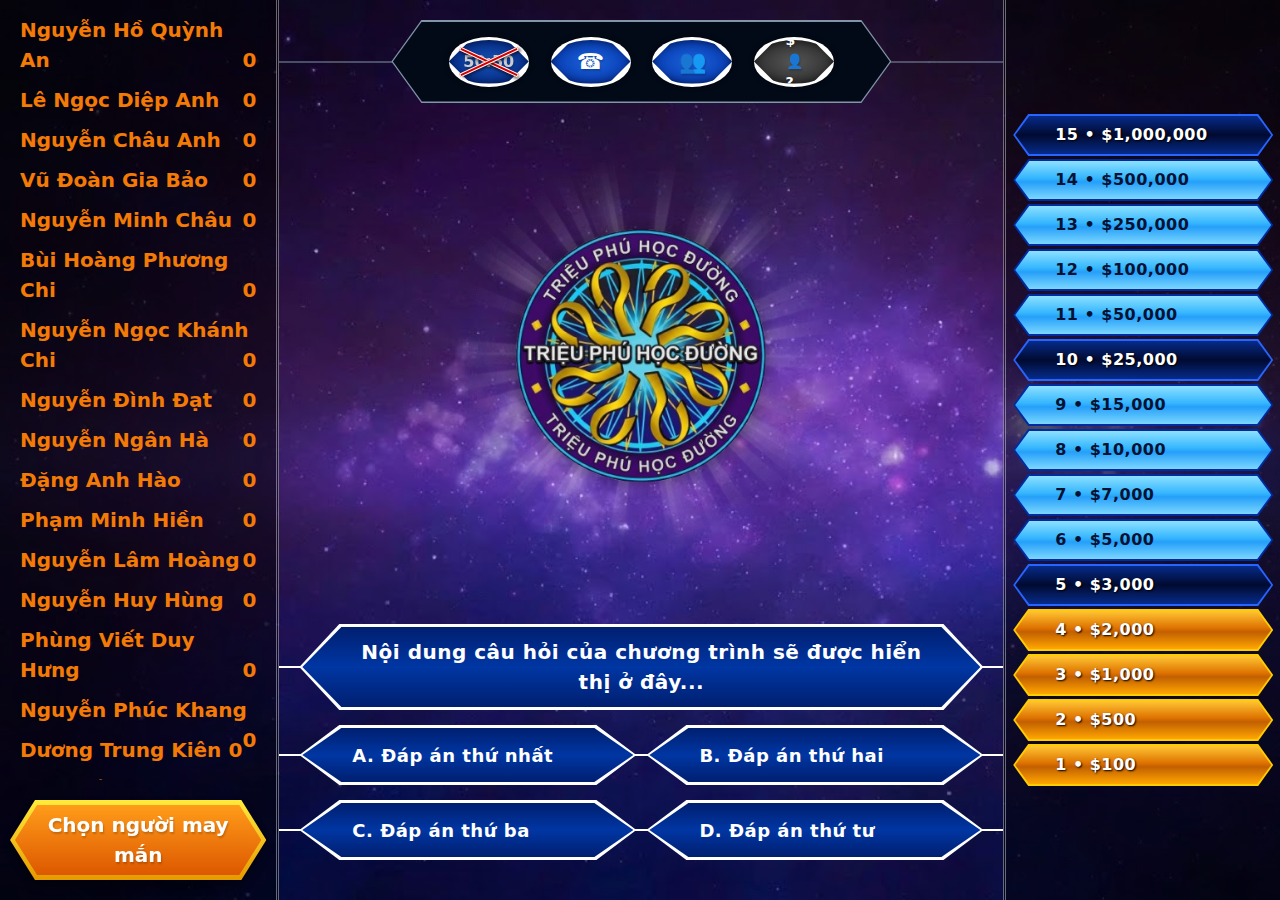
<file: tphd/index.html>
<!DOCTYPE html>
<html lang="vi">
<head>
    <meta charset="utf-8" />
    <meta name="viewport" content="width=device-width,initial-scale=1">
    <title>Triệu phú học đường</title>
    <link href="https://cdn.jsdelivr.net/npm/bootstrap@5.3.0/dist/css/bootstrap.min.css" rel="stylesheet">
    <script src="https://code.jquery.com/jquery-3.6.0.min.js"></script>
    <link rel="stylesheet" href="assets/css/style.css">

    <script src="assets/js/script.js"></script>
</head>
<body>
<div id="screen_welcome" class="game-screen">
    <span class="game-logo"></span>
    <div class="text-center">
        <div id="startBtn" class="button-wrapper">
            <div class="btn-border">
                <span class="btn-inner">
                    <span class="play-icon"></span>
                    Bắt đầu ngay
                </span>
            </div>
        </div>
    </div>
</div>

<div id="screen_gameplay" class="game-screen">
    <div class="wrapper h-100">
        <div class="d-flex h-100">
            <div class="h-100 col-player">
                <div id="player_list" class="overflow-auto">
                </div>
                <div class="button-actions">
                    <div class="text-center">
                        <div id="randPlayerBtn" class="button-wrapper">
                            <div class="btn-border">
                                <span class="btn-inner">
                                    Chọn người may mắn
                                </span>
                            </div>
                        </div>
                    </div>
                </div>
            </div>
            <div class="h-100 col-gameplay grow-1">

                <div class="lifelines-wrapper">
                    <div class="lifeline-box-outer">
                        <div class="lifeline-box-inner">

                            <div class="lifeline-btn used">
                                <div class="btn-inner">
                                    <span class="ll-icon" style="font-size: 16px;">50:50</span>
                                </div>
                            </div>

                            <div class="lifeline-btn">
                                <div class="btn-inner">
                                    <span class="ll-icon">&#9742;</span> </div>
                            </div>

                            <div class="lifeline-btn">
                                <div class="btn-inner">
                                    <span class="ll-icon">&#128101;</span> </div>
                            </div>

                            <div class="lifeline-btn grey">
                                <div class="btn-inner">
                                    <span class="ll-icon" style="font-size: 14px;">$ &#128100; ?</span>
                                </div>
                            </div>

                        </div>
                    </div>
                </div>

                <div>
                    <span class="game-logo"></span>
                </div>


                <div class="qa-wrapper">
                    <div class="qa-container">
                        <div class="qa-row">
                            <div class="qa-box-outer qa-question">
                                <div class="qa-box-inner">
                                    Nội dung câu hỏi của chương trình sẽ được hiển thị ở đây...
                                </div>
                            </div>
                        </div>

                        <div class="qa-row">
                            <div class="qa-box-outer qa-answer">
                                <div class="qa-box-inner">
                                    A. Đáp án thứ nhất
                                </div>
                            </div>
                            <div class="qa-box-outer qa-answer">
                                <div class="qa-box-inner">
                                    B. Đáp án thứ hai
                                </div>
                            </div>
                        </div>

                        <div class="qa-row">
                            <div class="qa-box-outer qa-answer">
                                <div class="qa-box-inner">
                                    C. Đáp án thứ ba
                                </div>
                            </div>
                            <div class="qa-box-outer qa-answer">
                                <div class="qa-box-inner">
                                    D. Đáp án thứ tư
                                </div>
                            </div>
                        </div>
                    </div>
                </div>

            </div>
            <div class="h-100 col-questions d-flex justify-content-center align-items-center">
                <div id="questions_area" class="money-tree">
                    <div class="question mt-level mt-milestone"><div class="mt-level-inner">15 &bull; $1,000,000</div></div>
                    <div class="question mt-level mt-normal"><div class="mt-level-inner">14 &bull; $500,000</div></div>
                    <div class="question mt-level mt-normal"><div class="mt-level-inner">13 &bull; $250,000</div></div>
                    <div class="question mt-level mt-normal"><div class="mt-level-inner">12 &bull; $100,000</div></div>
                    <div class="question mt-level mt-normal"><div class="mt-level-inner">11 &bull; $50,000</div></div>
                    <div class="question mt-level mt-milestone"><div class="mt-level-inner">10 &bull; $25,000</div></div>
                    <div class="question mt-level mt-normal"><div class="mt-level-inner">9 &bull; $15,000</div></div>
                    <div class="question mt-level mt-normal"><div class="mt-level-inner">8 &bull; $10,000</div></div>
                    <div class="question mt-level mt-normal"><div class="mt-level-inner">7 &bull; $7,000</div></div>
                    <div class="question mt-level mt-normal"><div class="mt-level-inner">6 &bull; $5,000</div></div>
                    <div class="question mt-level mt-milestone"><div class="mt-level-inner">5 &bull; $3,000</div></div>
                    <div class="question mt-level mt-warm"><div class="mt-level-inner">4 &bull; $2,000</div></div>
                    <div class="question mt-level mt-warm"><div class="mt-level-inner">3 &bull; $1,000</div></div>
                    <div class="question mt-level mt-warm"><div class="mt-level-inner">2 &bull; $500</div></div>
                    <div class="question mt-level mt-warm"><div class="mt-level-inner">1 &bull; $100</div></div>
                </div>
            </div>
        </div>
    </div>
</div>

</body>
</html>
</file>
<file: tphd/assets/css/style.css>
body {
  background: url(../images/bg.jpg);
  background-size: cover;
  background-repeat: no-repeat;
}
.game-screen {
  position: relative;
  width: 100vw;
  height: 100vh;
}
@keyframes spin {
  from {
    transform: rotate(0deg);
  }
  to {
    transform: rotate(360deg);
  }
}
#screen_welcome {
  display: flex;
  flex-direction: column;
  justify-content: center;
  align-items: center;
}
#screen_welcome .game-logo {
  position: relative;
  width: 400px;
  height: 400px;
  display: block;
  background: url(../images/logo-tphd.png);
  background-size: cover;
  background-repeat: no-repeat;
  margin-bottom: 50px;
}
#screen_welcome .game-logo:before {
  content: '';
  display: block;
  width: 533.33333333px;
  height: 533.33333333px;
  background: url(../images/light2.png);
  background-size: cover;
  background-repeat: no-repeat;
  position: absolute;
  left: -66.66666667px;
  top: -66.66666667px;
  z-index: -1;
  animation: spin 10s linear infinite;
  transform-origin: center;
}
/* Container để tạo hiệu ứng bóng đổ (drop-shadow) cho toàn bộ nút */
.button-wrapper {
  display: inline-block;
  filter: drop-shadow(0px 6px 4px rgba(0, 0, 0, 0.4));
}
/* Lớp viền màu vàng bên ngoài */
.btn-border {
  background: linear-gradient(to bottom, #FFEB3B, #E69A00);
  /* Gradient vàng sáng đến vàng sậm */
  padding: 5px;
  /* Độ dày của viền */
  border: none;
  outline: none;
  /* Cắt góc 2 bên tạo hình lục giác dài */
  clip-path: polygon(25px 0, calc(100% - 25px) 0, 100% 50%, calc(100% - 25px) 100%, 25px 100%, 0% 50%);
  cursor: pointer;
  transition: transform 0.1s ease-in-out;
}
/* Hiệu ứng khi bấm vào nút */
.btn-border:active {
  transform: translateY(3px);
}
/* Lớp màu cam bên trong */
.btn-inner {
  background: linear-gradient(to bottom, #FF9C1A, #DD5800);
  /* Gradient cam sáng đến cam đỏ */
  display: flex;
  align-items: center;
  justify-content: center;
  padding: 12px 40px;
  /* Cắt góc tương tự viền ngoài nhưng offset nhỏ hơn một chút để đều viền */
  clip-path: polygon(22px 0, calc(100% - 22px) 0, 100% 50%, calc(100% - 22px) 100%, 22px 100%, 0% 50%);
  color: #FFFFFF;
  font-size: 26px;
  font-weight: 900;
  text-shadow: 1px 2px 2px rgba(0, 0, 0, 0.2);
  /* Đổ bóng nhẹ cho chữ */
}
/* Biểu tượng nút Play (Hình tam giác) */
.play-icon {
  display: inline-block;
  width: 0;
  height: 0;
  border-top: 12px solid transparent;
  border-bottom: 12px solid transparent;
  border-left: 20px solid #FFF59D;
  /* Màu vàng nhạt của nút play */
  margin-right: 15px;
  /* Khoảng cách giữa icon và chữ */
  filter: drop-shadow(1px 1px 1px rgba(0, 0, 0, 0.2));
}
.col-player {
  background: rgba(0, 0, 0, 0.5);
  border-right: 3px double rgba(255, 255, 255, 0.4);
  display: flex;
  flex-direction: column;
  justify-content: space-between;
  width: 320px;
  padding: 0 10px;
}
.col-questions {
  width: 320px;
  background: rgba(0, 0, 0, 0.5);
  border-left: 3px double rgba(255, 255, 255, 0.4);
}
.col-gameplay {
  flex-grow: 1;
  display: flex;
  flex-direction: column;
  justify-content: space-between;
}
.col-gameplay .game-logo {
  position: relative;
  width: 300px;
  height: 300px;
  display: block;
  background: url(../images/logo-tphd.png);
  background-size: cover;
  background-repeat: no-repeat;
  margin-bottom: 50px;
  margin: 0 auto;
}
.col-gameplay .game-logo:before {
  content: '';
  display: block;
  width: 400px;
  height: 400px;
  background: url(../images/light2.png);
  background-size: cover;
  background-repeat: no-repeat;
  position: absolute;
  left: -50px;
  top: -50px;
  z-index: -1;
  animation: spin 10s linear infinite;
  transform-origin: center;
}
#player_list {
  padding: 10px 0;
}
#player_list .player {
  color: #f47a06;
  padding: 5px 10px;
  font-size: 20px;
  font-weight: 600;
  cursor: pointer;
  transition: all 0.25s ease;
}
#player_list .player span {
  float: right;
}
#player_list .player:hover,
#player_list .player.active {
  color: #fff;
}
.button-actions {
  padding: 20px 0;
}
.button-actions .btn-inner {
  font-size: 20px;
  padding: 5px 25px;
}
.money-tree {
  display: flex;
  flex-direction: column;
  gap: 3px;
  width: 260px;
}
.money-tree .mt-level {
  padding: 2px;
  clip-path: polygon(15px 0%, calc(100% - 15px) 0%, 100% 50%, calc(100% - 15px) 100%, 15px 100%, 0% 50%);
}
.money-tree .mt-level .mt-level-inner {
  padding: 7px 0;
  padding-left: 40px;
  font-weight: bold;
  font-size: 16px;
  letter-spacing: 0.5px;
  clip-path: polygon(14px 0%, calc(100% - 14px) 0%, 100% 50%, calc(100% - 14px) 100%, 14px 100%, 0% 50%);
}
.money-tree .mt-level.mt-milestone {
  background-color: #2864ff;
}
.money-tree .mt-level.mt-milestone .mt-level-inner {
  background: linear-gradient(to bottom, #062b8a 0%, #010a30 50%, #062b8a 100%);
  color: #ffffff;
  text-shadow: 1px 1px 2px #000;
}
.money-tree .mt-level.mt-normal {
  background-color: #002ba1;
}
.money-tree .mt-level.mt-normal .mt-level-inner {
  background: linear-gradient(to bottom, #8ce0ff 0%, #35b6ff 45%, #259ff9 55%, #7bd7ff 100%);
  color: #001233;
}
.money-tree .mt-level.mt-warm {
  background-color: #ffcc00;
}
.money-tree .mt-level.mt-warm .mt-level-inner {
  background: linear-gradient(to bottom, #ffc533 0%, #de7200 45%, #c25f00 55%, #ffa600 100%);
  color: #ffffff;
  text-shadow: 1px 1px 2px #000;
}
.qa-wrapper {
  padding: 40px 20px;
  overflow: hidden;
}
.qa-container {
  width: 100%;
  max-width: 900px;
  margin: 0 auto;
  display: flex;
  flex-direction: column;
  gap: 15px;
}
.qa-row {
  position: relative;
  display: flex;
  justify-content: center;
  gap: 10px;
  width: 100%;
}
.qa-row::before {
  content: '';
  position: absolute;
  top: 50%;
  left: -50vw;
  right: -50vw;
  height: 2px;
  background-color: #ffffff;
  z-index: 1;
  transform: translateY(-50%);
}
.qa-box-outer {
  position: relative;
  z-index: 2;
  background-color: #ffffff;
  padding: 3px;
  clip-path: polygon(40px 0%, calc(100% - 40px) 0%, 100% 50%, calc(100% - 40px) 100%, 40px 100%, 0% 50%);
  display: flex;
}
.qa-box-outer.qa-question {
  width: 100%;
  min-height: 80px;
}
.qa-box-outer.qa-answer {
  flex: 1;
  min-height: 60px;
}
.qa-box-inner {
  background: linear-gradient(to bottom, #001f70 0%, #0036a3 50%, #001f70 100%);
  width: 100%;
  height: 100%;
  clip-path: polygon(39px 0%, calc(100% - 39px) 0%, 100% 50%, calc(100% - 39px) 100%, 39px 100%, 0% 50%);
  display: flex;
  align-items: center;
  padding: 10px 50px;
  color: #ffffff;
  font-size: 18px;
  font-weight: bold;
  letter-spacing: 0.5px;
}
.qa-question .qa-box-inner {
  justify-content: center;
  text-align: center;
  font-size: 20px;
}
.qa-answer .qa-box-inner {
  justify-content: flex-start;
}
.lifelines-wrapper {
  position: relative;
  display: flex;
  justify-content: center;
  width: 100%;
  padding: 20px;
  overflow: hidden;
  min-height: 123px;
}
.lifelines-wrapper::before {
  content: '';
  position: absolute;
  top: 50%;
  left: -50vw;
  right: -50vw;
  height: 1px;
  background-color: #8195a8;
  z-index: 1;
  transform: translateY(-50%);
}
.lifeline-box-outer {
  position: relative;
  z-index: 2;
  background-color: #8195a8;
  padding: 1.5px;
  clip-path: polygon(30px 0%, calc(100% - 30px) 0%, 100% 50%, calc(100% - 30px) 100%, 30px 100%, 0% 50%);
  width: 100%;
  max-width: 500px;
}
.lifeline-box-inner {
  background-color: #030a17;
  clip-path: polygon(29px 0%, calc(100% - 29px) 0%, 100% 50%, calc(100% - 29px) 100%, 29px 100%, 0% 50%);
  display: flex;
  justify-content: space-around;
  align-items: center;
  padding: 15px 45px;
}
.lifeline-btn {
  position: relative;
  width: 80px;
  height: 50px;
  background-color: #ffffff;
  border-radius: 50%;
  display: flex;
  justify-content: center;
  align-items: center;
  padding: 3px;
  box-shadow: 0 0 5px rgba(0, 0, 0, 0.5);
  cursor: pointer;
}
.lifeline-btn .btn-inner {
  width: 100%;
  height: 100%;
  background: radial-gradient(ellipse at center, #1b63da 0%, #002ba1 100%);
  border-radius: 50%;
  display: flex;
  justify-content: center;
  align-items: center;
  color: #ffffff;
  font-weight: bold;
  font-size: 22px;
  box-shadow: inset 0 0 10px rgba(0, 0, 0, 0.6);
}
.lifeline-btn.grey .btn-inner {
  background: radial-gradient(ellipse at center, #555555 0%, #222222 100%);
}
.lifeline-btn.used::before,
.lifeline-btn.used::after {
  content: '';
  position: absolute;
  top: 50%;
  left: 10%;
  width: 80%;
  height: 4px;
  background-color: #d10000;
  border: 1px solid #ffffff;
  z-index: 5;
  box-shadow: 2px 2px 3px rgba(0, 0, 0, 0.5);
}
.lifeline-btn.used::before {
  transform: translateY(-50%) rotate(25deg);
}
.lifeline-btn.used::after {
  transform: translateY(-50%) rotate(-25deg);
}
.lifeline-btn.used .btn-inner {
  filter: brightness(0.8);
}
/*# sourceMappingURL=style.css.map */
</file>
